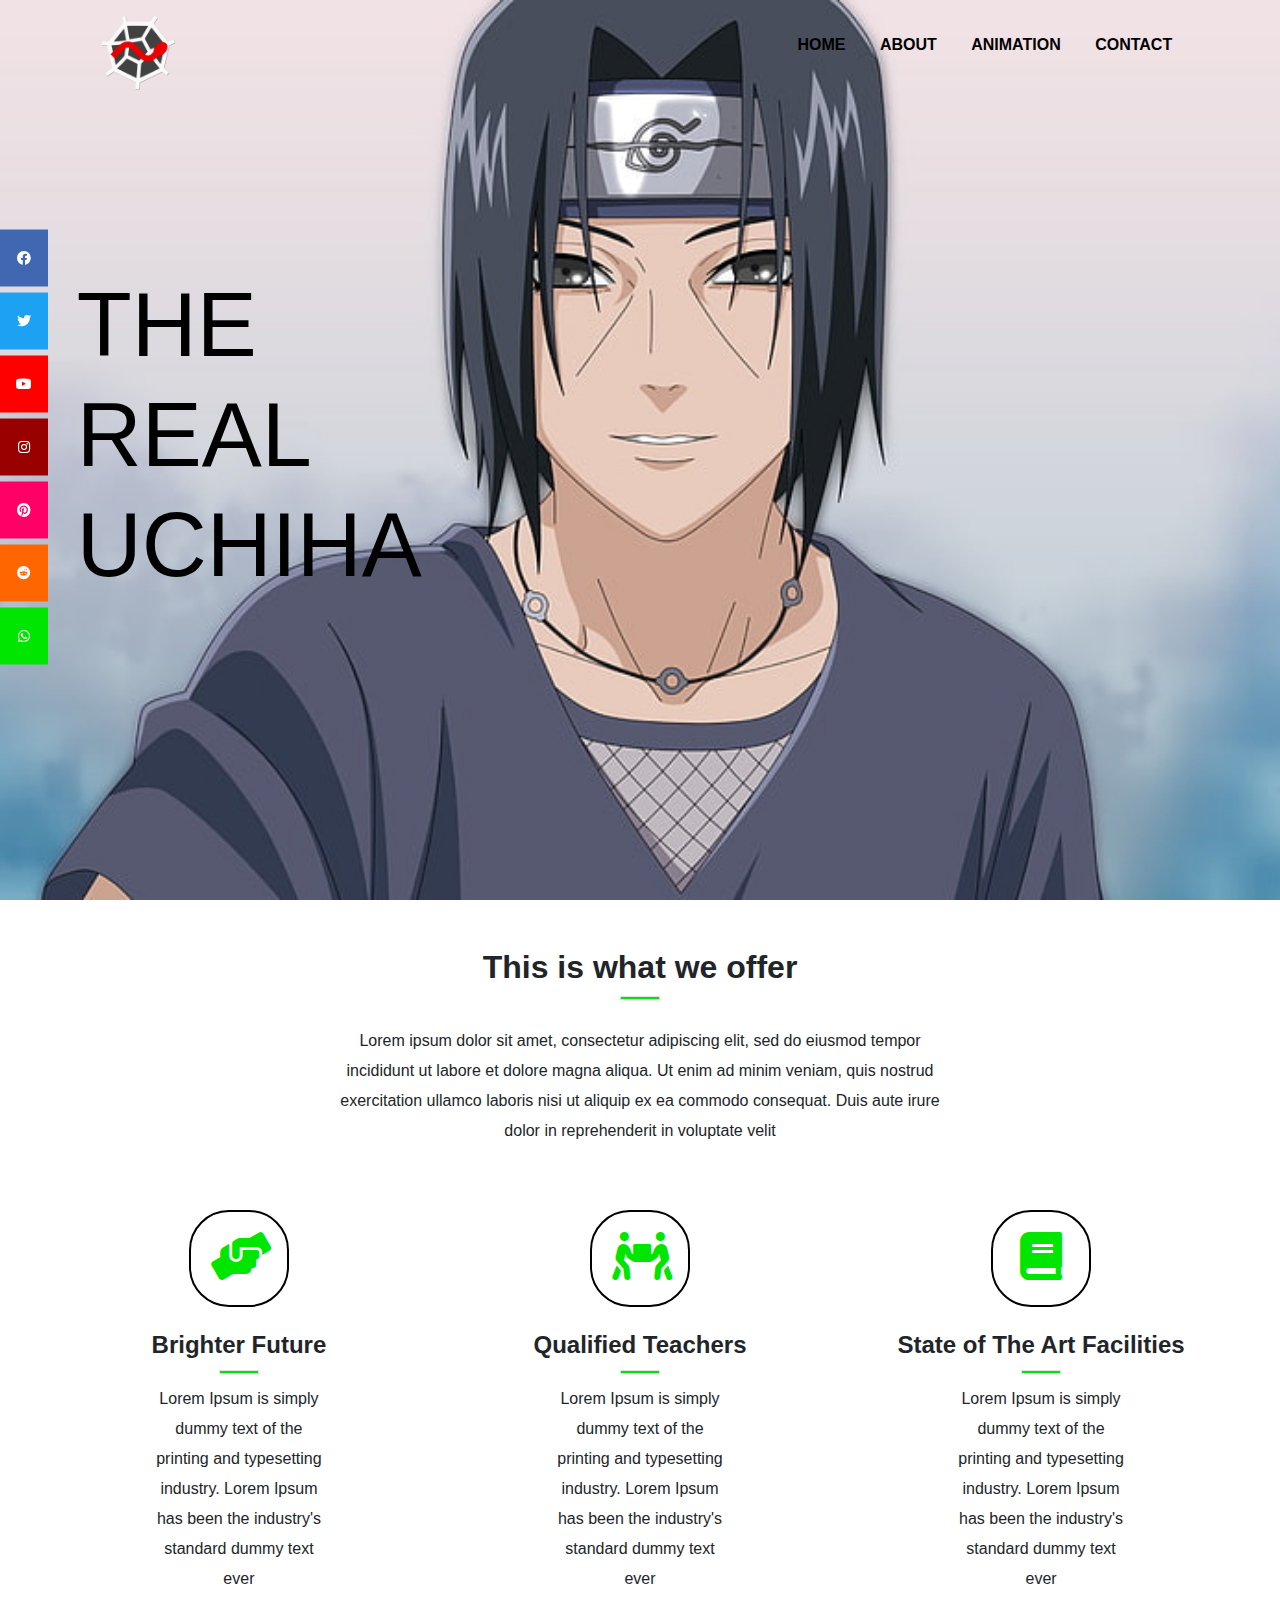
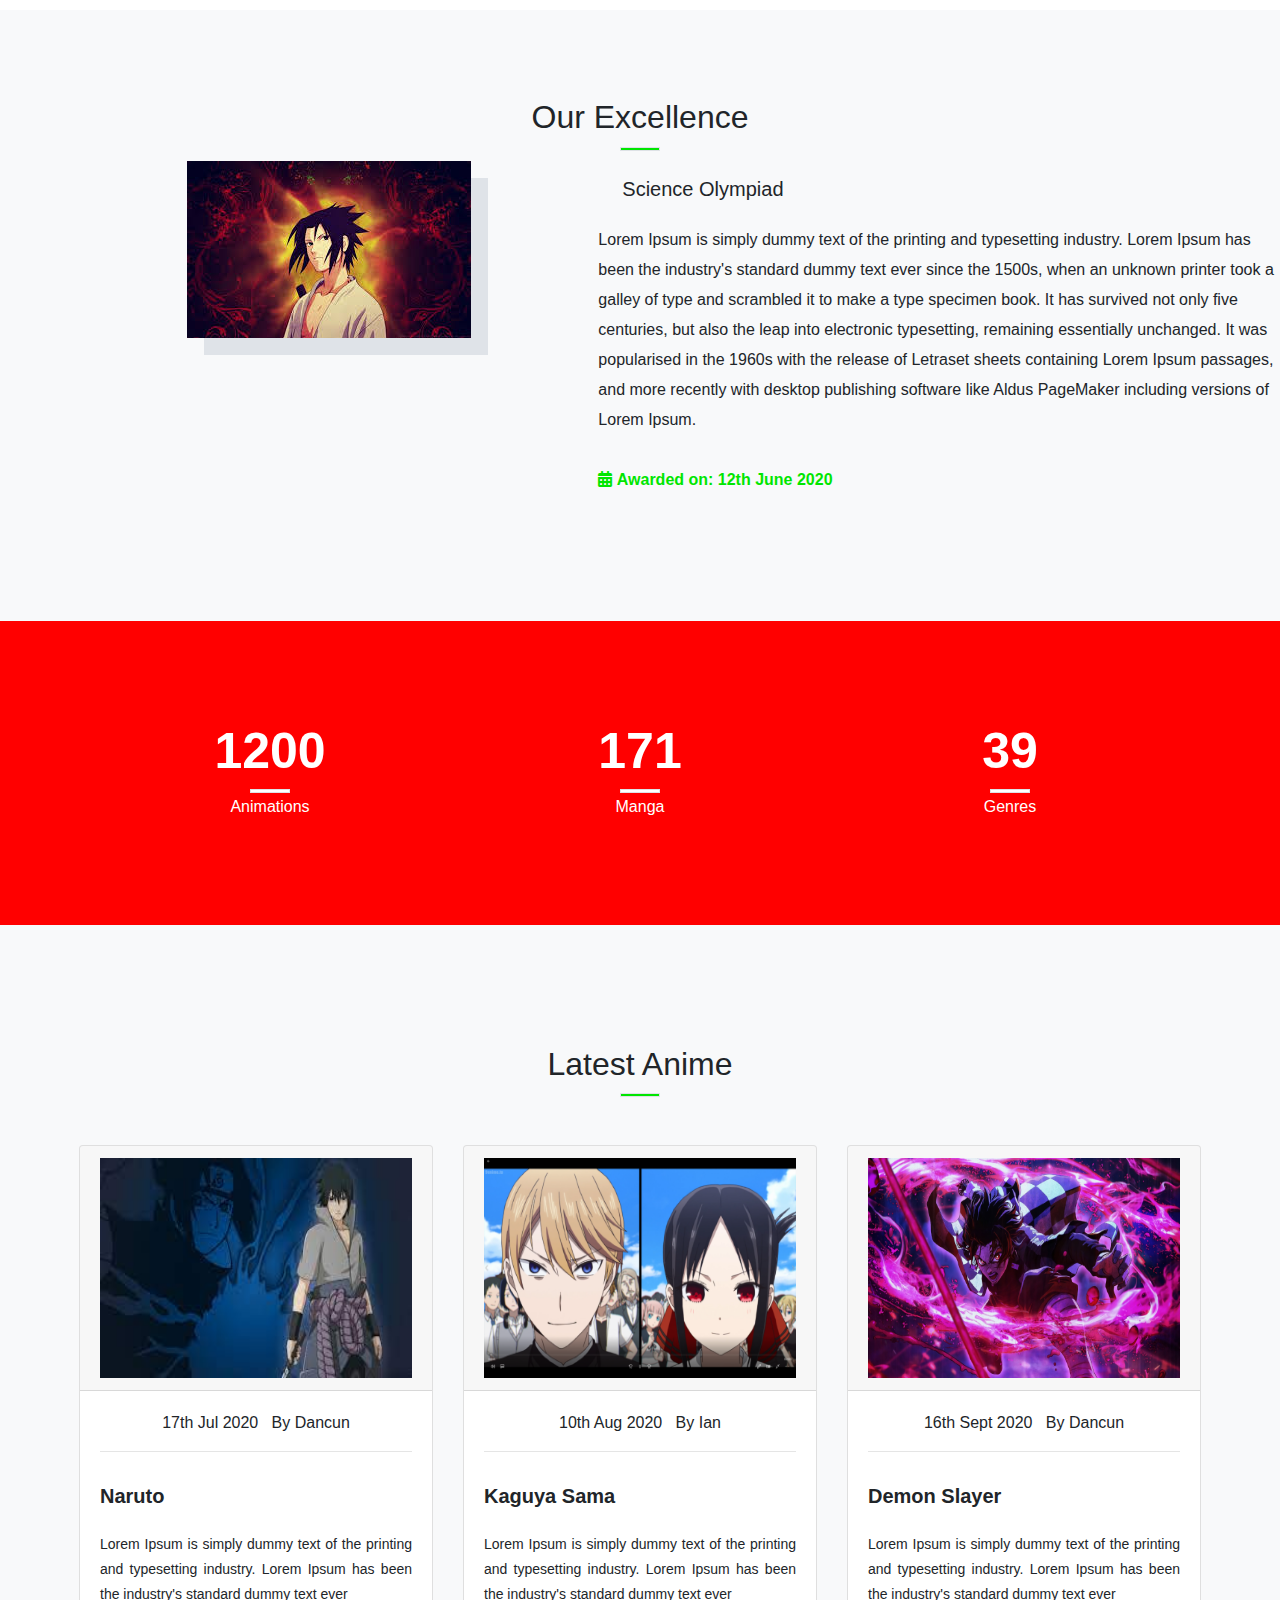
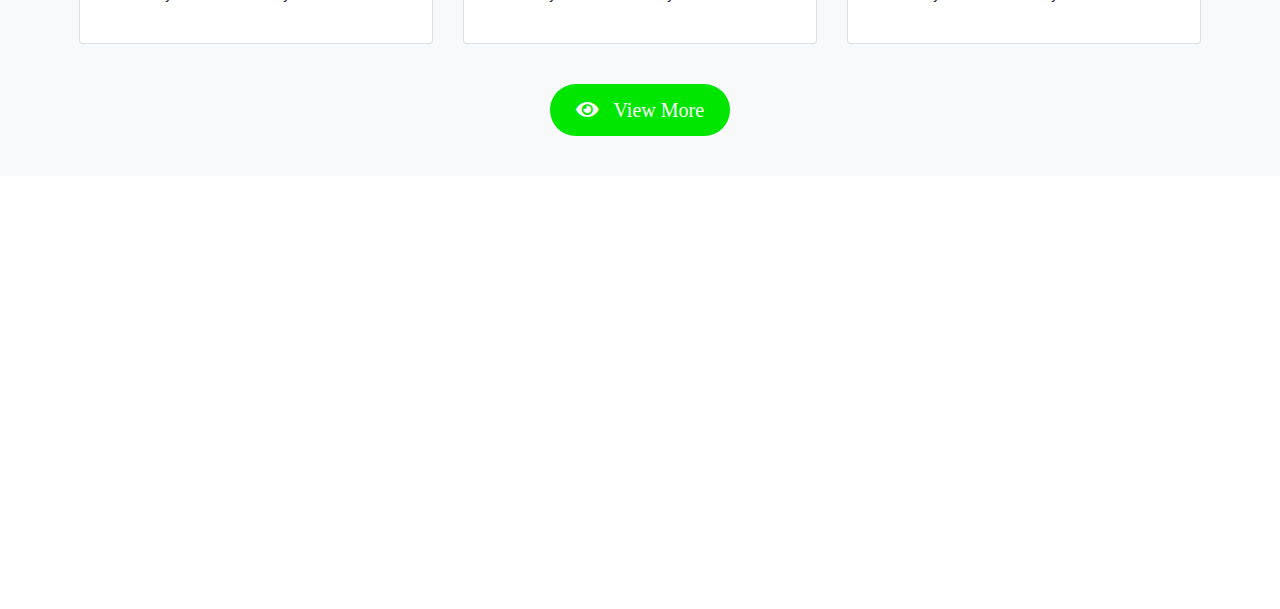
<file: index.html>
<!DOCTYPE html>
<html lang="en">
<head>
    <meta charset="UTF-8">
    <meta http-equiv="X-UA-Compatible" content="IE=edge">
    <meta name="viewport" content="width=device-width, initial-scale=1.0">
    <title>TEAM 7</title>
    <!--custom css-->
    <link rel="stylesheet" href="style.css">
    <!--html favicon-->
    <link rel="shortcut icon" type="image/jpg" href="images/favicon.jpg">
    <!--fontawesome-->
    <link rel="stylesheet" type="text/css" href="https://cdnjs.cloudflare.com/ajax/libs/font-awesome/5.9.0/css/all.min.css">
    <!--bootstrap-->
    <link rel="stylesheet" href="https://stackpath.bootstrapcdn.com/bootstrap/4.3.1/css/bootstrap.min.css" integrity="sha384-ggOyR0iXCbMQv3Xipma34MD+dH/1fQ784/j6cY/iJTQUOhcWr7x9JvoRxT2MZw1T" crossorigin="anonymous">
</head>
<body>
    <header>
        <div class="home">
            <!--start navigation bar-->    
            <div class="navbar">
                <img src="images/spyder.png" class="logo">
                <ul>
                    <li><a href="index.html">HOME</a></li>
                    <li><a href="./pages/about.html">ABOUT</a></li>
                    <li><a href="./pages/animation.html">ANIMATION</a></li>
                    <li><a href="./pages/contact.html">CONTACT</a></li>
                </ul>
            </div>
            <!--end navigation bar-->
            <div class="content">
                <div class="left">
                    <h1>THE <br> REAL <br> UCHIHA</h1>   
                </div>
            </div>
        </div>    
    </header>

    <main>
        <!--START OF THE WIDGET-->
        <section class="iconsSection">
            <div class="icons-social">
                <a href="#" style="background-color: #4267b2;" title="facebook">
                    <i class="fab fa-facebook" aria-hidden="true"></i>
                </a>

                <a href="#" style="background-color: #1da1f2;" title="twitter">
                   <i class="fab fa-twitter" aria-hidden="true"></i>
               </a>

               <a href="#" style="background-color: #ff0000;" title="youtube">
                   <i class="fab fa-youtube" aria-hidden="true"></i>
               </a>

               <a href="#" style="background-color: #990000;" title="instagram">
                   <i class="fab fa-instagram" aria-hidden="true"></i>
               </a>

               <a href="#" style="background-color: #ff0066;" title="pinterest">
                   <i class="fab fa-pinterest" aria-hidden="true"></i>
               </a>

               <a href="#" style="background-color: #ff6600;" title="reddit">
                   <i class="fab fa-reddit" aria-hidden="true"></i>
               </a>

               <a href="#" style="background-color: #00e600;" title="whatsapp">
                   <i class="fab fa-whatsapp" aria-hidden="true"></i>
               </a>
            </div>
        </section>
        <!--END OF THE WIDGET-->

        <!--market section-->
     <section class="marketingSection">
        <h2 class="text-center mt-5">
            <strong>This is what we offer</strong>
        </h2>

        <center>
            <div class="border"></div>
            <p class="py-3">
                Lorem ipsum dolor sit amet, consectetur adipiscing elit, sed do eiusmod tempor incididunt ut labore et dolore 
                   magna aliqua. Ut enim ad minim veniam, quis nostrud exercitation ullamco laboris nisi ut aliquip ex ea commodo
                    consequat. Duis aute irure dolor in reprehenderit in voluptate velit
            </p>

            <div class="row mt-5 marketingRow">
                <!--column1-->
                <div class="col-md-4">
                    <i class="fa fas fa-hands-helping fa-3x"></i>
                    <h4 class="mt-4">
                        <strong>Brighter Future</strong>
                    </h4>
                    <div class="border"></div>
                    <p>
                        Lorem Ipsum is simply dummy text of the printing and typesetting industry. Lorem Ipsum has been the industry's standard dummy text ever
                    </p>
                </div>

                <!--column2-->
                <div class="col-md-4">
                    <i class="fa fas fa-people-carry fa-3x"></i>
                    <h4 class="mt-4">
                        <strong>Qualified Teachers</strong>
                    </h4>
                    <div class="border"></div>
                    <p>
                       Lorem Ipsum is simply dummy text of the printing and typesetting industry. Lorem Ipsum has been the industry's standard dummy text ever
                    </p>
                </div>

                <!--column3-->
                <div class="col-md-4">
                    <i class="fa fa-book fa-3x"></i>
                    <h4 class="mt-4">
                        <strong>State of The Art Facilities</strong>
                    </h4>
                    <div class="border"></div>
                    <p>
                       Lorem Ipsum is simply dummy text of the printing and typesetting industry. Lorem Ipsum has been the industry's standard dummy text ever
                    </p>
                </div>

            </div>
        </center>
     </section>
    <!--end market section-->

    <!--ACHIEVEMENT SECTION-->
    <section class="achievementSpot bg-light">
        <h2 class="text-center mt-5">Our Excellence</h2>
        <center>
            <div class="border"></div>
            <div class="row achievementSpotRow">

                <div class="col-md-5">
                    <img src="images/sasuke4.jpg" class="img-fliud">
                </div>

                <div class="col-md-7">
                    <h5 class="ml-4 py-3">Science Olympiad</h5>
                    <p>
                        Lorem Ipsum is simply dummy text of the printing and typesetting industry. Lorem Ipsum has been 
                        the industry's standard dummy text ever since the 1500s, when an unknown printer took a galley of 
                        type and scrambled it to make a type specimen book. It has survived not only five centuries, but also 
                        the leap into electronic typesetting, remaining essentially unchanged. It was popularised in the 1960s
                        with the release of Letraset sheets containing Lorem Ipsum passages, and more recently with desktop 
                        publishing software like Aldus PageMaker including versions of Lorem Ipsum.
                        <br><br>
                        <span><strong> <i class="fas fa-calendar-alt"></i>&nbsp;Awarded on: 12th June 2020 </strong></span>
                    </p>

                </div>
            </div>
        </center>
    </section>
    <!--END OF ACHIEVEMENT SECTION-->

    <!--MEMBER SECTION-->
    <section class="memberSection">
        <div class="innerSection">
            <center>
            <div class="row membersRow">
                <div class="col-md-4">
                   <h4>1200</h4>
                   <div class="border"></div>
                   <h5>
                      <small>Animations</small> 
                   </h5>
                </div>
                
                <div class="col-md-4">
                    <h4>171</h4>
                    <div class="border"></div>
                    <h5>
                        <small>Manga</small>
                    </h5>
                 </div>

                 <div class="col-md-4">
                    <h4>39</h4>
                    <div class="border"></div>
                    <h5>
                        <small>Genres</small>
                    </h5>
                 </div>

            </div>
           </center>
        </div>
     </section>
     <!--END OF MEMBER SECTION-->

      <!--NEWS SECTION-->
      <section class="newsSection bg-light">
        <center>
            <h2 class="text-center">Latest Anime</h2>
            <div class="border"></div>
            <div class="row newsSectionRow mt-5">

               <!--column one-->
                <div class="col-md-4">
                    <div class="card newsCard">
                        <div class="card-header">
                           <img src="images/naruto.jpg">
                        </div>

                        <div class="card-body">
                            <span id="newsDate">17th Jul 2020</span> &nbsp;
                            <span class="poster">By Dancun</span>
                            <hr>
                            <h5 class="py-3">
                                <strong>Naruto</strong>
                            </h5>
                            <p>
                               Lorem Ipsum is simply dummy text of the printing and typesetting industry. Lorem Ipsum has been the industry's standard dummy text ever
                            </p>
                        </div>

                    </div>
                </div>
               <!--end of column-->

                <!--column two-->
                <div class="col-md-4">
                   <div class="card newsCard">
                       <div class="card-header">
                          <img src="images/kaguya.png">
                       </div>

                       <div class="card-body">
                           <span id="newsDate">10th Aug 2020</span> &nbsp;
                           <span class="poster">By Ian</span>
                           <hr>
                           <h5 class="py-3">
                               <strong>Kaguya Sama</strong>
                           </h5>
                           <p>
                              Lorem Ipsum is simply dummy text of the printing and typesetting industry. Lorem Ipsum has been the industry's standard dummy text ever
                           </p>
                       </div>

                   </div>
               </div>
                <!--end of column two-->
                
                <!--column three-->
                <div class="col-md-4">
                   <div class="card newsCard">
                       <div class="card-header">
                          <img src="images/dms.jpg">
                       </div>

                       <div class="card-body">
                           <span id="newsDate">16th Sept 2020</span> &nbsp;
                           <span class="poster">By Dancun</span>
                           <hr>
                           <h5 class="py-3">
                               <strong>Demon Slayer</strong>
                           </h5>
                           <p>
                              Lorem Ipsum is simply dummy text of the printing and typesetting industry. Lorem Ipsum has been the industry's standard dummy text ever
                           </p>
                       </div>

                   </div>
               </div>
                <!--end of column three-->
                
            </div>
            <a href="pages/news.html">
              <button class="btn btn-lg btn-default site-btn">
                  <i class="fa fa-eye"></i> &nbsp;
                  View More
              </button>
           </a>
        </center>

    </section>
    <!--END OF NEWS SECTION-->
    </main>

    <!--start footer-->
    <footer style="background-image: url(images/footer.png);" class="bgimg">
        <div class="footer-main">
            <div class="container">
                <div class="row">

                    <!--column one-->
                    <div class="col-md-4">
                        <div class="footer-widget">
                            <h4>GET IN TOUCH</h4>
                            <p>Monday - Friday: 08:00am to 5:00pm</p>
                            <p>Saturday : <span>08:00am to 2:00pm</span></p>
                            <p>Sunday : <span>Closed</span></p>
                            
                            <div class="footer-top-box">
                                <p>Follow us</p>
                                <ul>
                                    <li><a href="#"><i class="fab fa-facebook" aria-hidden="true"></i></a></li>
                                    <li><a href="#"><i class="fab fa-twitter" aria-hidden="true"></i></a></li>
                                    <li><a href="#"><i class="fab fa-youtube" aria-hidden="true"></i></a></li>
                                </ul>
                            </div>
                        </div>
                    </div>
                    <!--end column one-->

                    <!--column two-->
                    <div class="col-md-4">
                        <div class="footer-link">
                            <h4>QUICK LINKS</h4>
                            <ul>
                                <li><a href="#">Contact Us</a></li>
                                <li><a href="">Apply</a></li>
                                <li><a href="#">Business Portfolio</a></li>
                            </ul>
                        </div>
                    </div>
                    <!--end column two-->

                    <!--column three-->
                    <div class="col-md-4">
                        <div class="footer-link-contact">
                            <h4>CONTACT US</h4>
                            <ul>
                                <li><p><i class="fas fa-map-marker-alt"></i> Home , Ground Floor </p></li>
                                <li><p><i class="fas fa-phone-square"></i> Phone: +254 723 456 78</p></li>
                                <li><p><i class="fas fa-envelope"></i> Email: info@sasukeuchiha.com</p></li>
                            </ul>
                        </div>
                    </div>
                    <!--end column three-->
                </div>
            </div>
        </div>
    </footer>
    <!--end footer-->
    
</body>
<!--link for javascript-->
    <script src="https://code.jquery.com/jquery-3.3.1.slim.min.js" integrity="sha384-q8i/X+965DzO0rT7abK41JStQIAqVgRVzpbzo5smXKp4YfRvH+8abtTE1Pi6jizo" crossorigin="anonymous"></script>
    <script src="https://cdnjs.cloudflare.com/ajax/libs/popper.js/1.14.7/umd/popper.min.js" integrity="sha384-UO2eT0CpHqdSJQ6hJty5KVphtPhzWj9WO1clHTMGa3JDZwrnQq4sF86dIHNDz0W1" crossorigin="anonymous"></script>
    <script src="https://stackpath.bootstrapcdn.com/bootstrap/4.3.1/js/bootstrap.min.js" integrity="sha384-JjSmVgyd0p3pXB1rRibZUAYoIIy6OrQ6VrjIEaFf/nJGzIxFDsf4x0xIM+B07jRM" crossorigin="anonymous"></script>
</html>
</file>
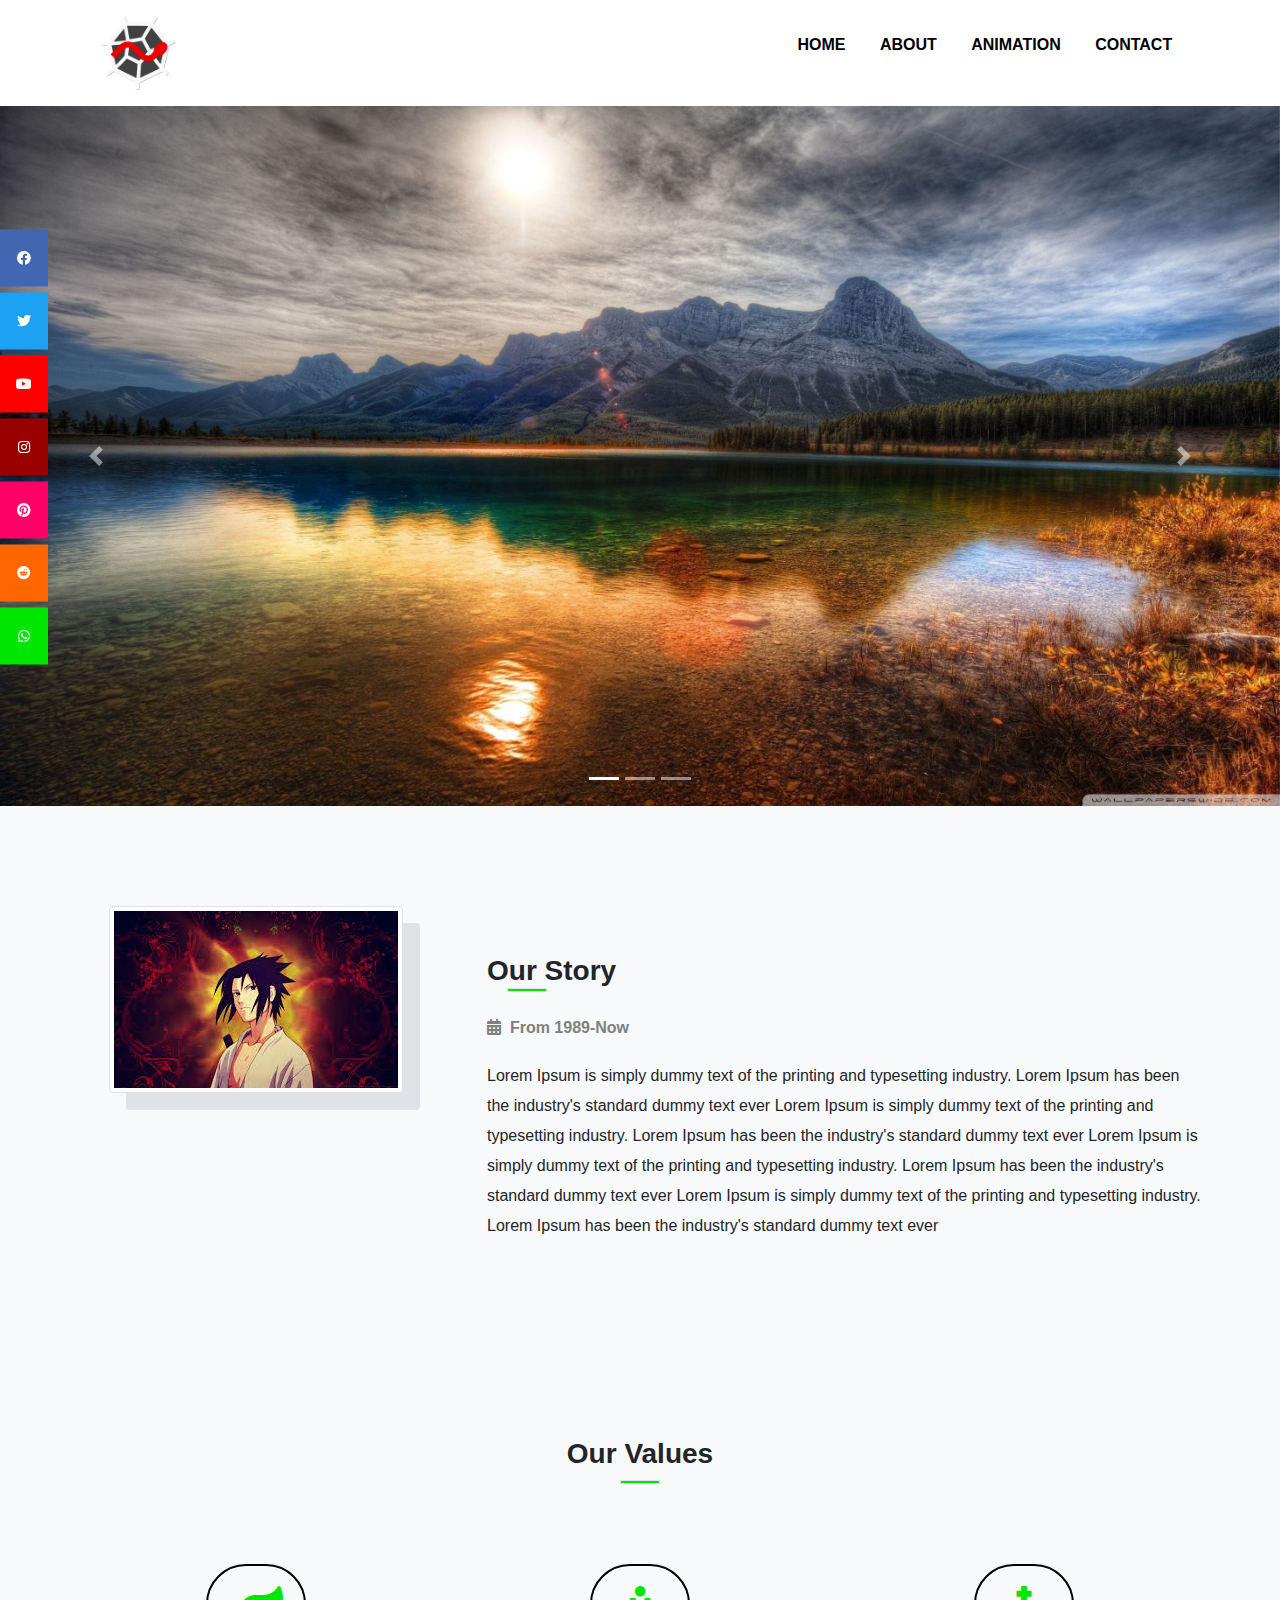
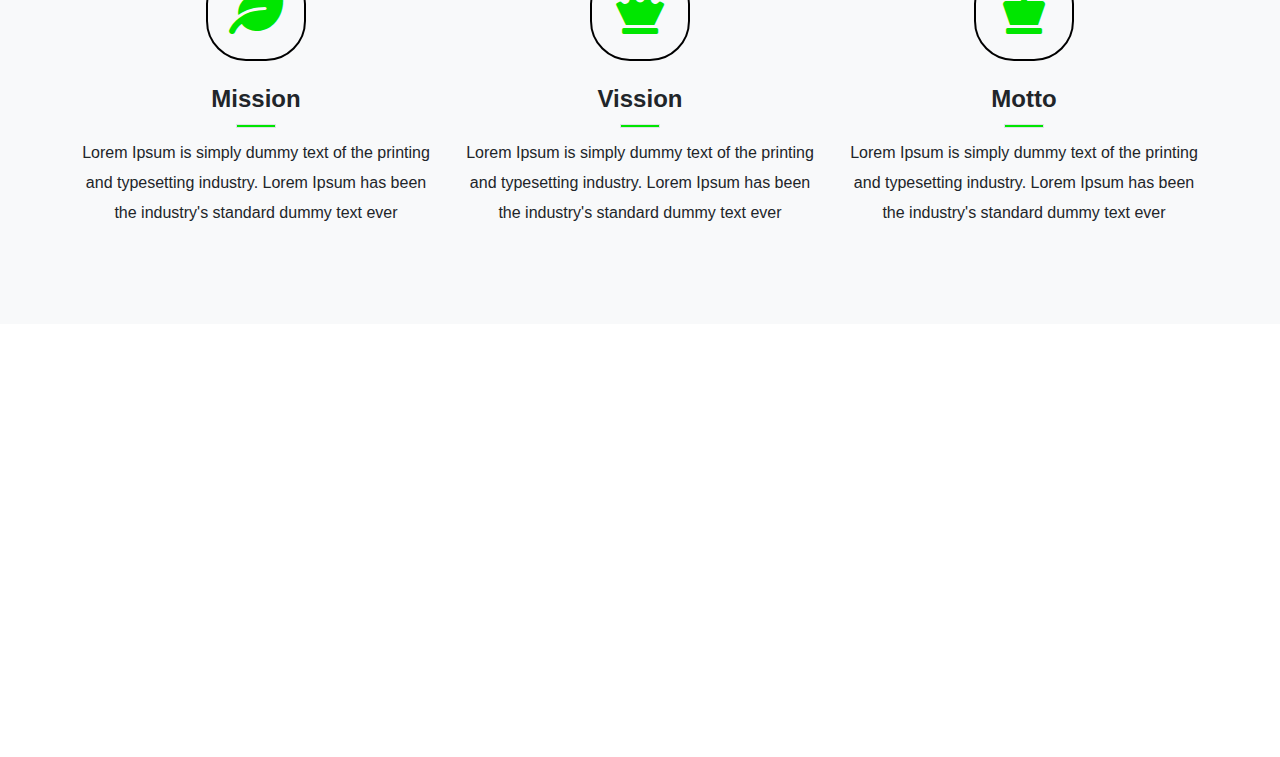
<file: pages/about.html>
<!DOCTYPE html>
<html lang="en">
<head>
    <meta charset="UTF-8">
    <meta http-equiv="X-UA-Compatible" content="IE=edge">
    <meta name="viewport" content="width=device-width, initial-scale=1.0">
    <title>TEAM 7</title>
    <!--custom css-->
    <link rel="stylesheet" href="../style.css">
    <!--html favicon-->
    <link rel="shortcut icon" type="image/jpg" href="../images/favicon.jpg">
    <!--fontawesome-->
    <link rel="stylesheet" type="text/css" href="https://cdnjs.cloudflare.com/ajax/libs/font-awesome/5.9.0/css/all.min.css">
    <!--bootstrap-->
    <link rel="stylesheet" href="https://stackpath.bootstrapcdn.com/bootstrap/4.3.1/css/bootstrap.min.css" integrity="sha384-ggOyR0iXCbMQv3Xipma34MD+dH/1fQ784/j6cY/iJTQUOhcWr7x9JvoRxT2MZw1T" crossorigin="anonymous">
</head>
<body>
    <header>
        <div class="about">
            <!--start navigation bar-->    
            <div class="navbar">
                <img src="../images/spyder.png" class="logo">
                <ul>
                    <li><a href="../index.html">HOME</a></li>
                    <li><a href="about.html">ABOUT</a></li>
                    <li><a href="animation.html">ANIMATION</a></li>
                    <li><a href="contact.html">CONTACT</a></li>
                </ul>
            </div>
            <!--end navigation bar-->
        </div>    
    </header>

    <main>
<!--START OF THE WIDGET-->
<section class="iconsSection">
    <div class="icons-social">
        <a href="#" style="background-color: #4267b2;" title="facebook">
            <i class="fab fa-facebook" aria-hidden="true"></i>
        </a>

        <a href="#" style="background-color: #1da1f2;" title="twitter">
           <i class="fab fa-twitter" aria-hidden="true"></i>
       </a>

       <a href="#" style="background-color: #ff0000;" title="youtube">
           <i class="fab fa-youtube" aria-hidden="true"></i>
       </a>

       <a href="#" style="background-color: #990000;" title="instagram">
           <i class="fab fa-instagram" aria-hidden="true"></i>
       </a>

       <a href="#" style="background-color: #ff0066;" title="pinterest">
           <i class="fab fa-pinterest" aria-hidden="true"></i>
       </a>

       <a href="#" style="background-color: #ff6600;" title="reddit">
           <i class="fab fa-reddit" aria-hidden="true"></i>
       </a>

       <a href="#" style="background-color: #00e600;" title="whatsapp">
           <i class="fab fa-whatsapp" aria-hidden="true"></i>
       </a>
    </div>
</section>
<!--END OF THE WIDGET-->

    <!-- carousel section-->
    <section class="bannerSection">

        <div id="carouselIndicators" class="carousel slide" data-ride="carousel" data-interval="5000">
        
            <ol class="carousel-indicators">
                <li class="active" data-target="#carouselIndicators" data-slide-to="0"></li>
                <li  data-target="#carouselIndicators" data-slide-to="1"></li>
                <li  data-target="#carouselIndicators" data-slide-to="2"></li>

            </ol>

            <div class="carousel-inner">
                <div class="carousel-item active">
                    <img class="d-block w-100 bannerImage img-fliud"  alt="First Slide" src="../images/slide6.jpg">
                </div>

                <div class="carousel-item">
                    <img class="d-block w-100 bannerImage img-fliud"  alt="Second Slide" src="../images/slide7.jpg">
                </div>

                <div class="carousel-item">
                    <img class="d-block w-100 bannerImage img-fliud"  alt="Third Slide" src="../images/slide9.jpg">
                </div>

            </div>      

                <a class="carousel-control-prev" href="#carouselIndicators" role="button" data-slide="prev">
                <span class="carousel-control-prev-icon" aria-hidden="true"></span>
                <span class="sr-only">Previous</span>
            </a>

            <a class="carousel-control-next" href="#carouselIndicators" role="button" data-slide="next">
                    <span class="carousel-control-next-icon" aria-hidden="true"></span>
                    <span class="sr-only">Next</span>
            </a>

        

        </div>
        
    </section>
    <!--end of carousel section-->

    <!--CONTENTSECTION-->
    <section class="contentSection bg-light">
        <center>
            <div class="row contentSectionRow">

               <div class="col-md-4">
                    <img src="../images/sasuke4.jpg" class="img-fliud img-thumbnail">
               </div>
               
               <div class="col-md-8 mt-5">
                   <h3 class="ml-4">
                       <strong>Our Story</strong>
                       <div class="border"></div>
                   </h3>

                   <h6 class="py-3 ml-4">
                       <strong>
                           <i class="fas fa-calendar-alt"></i>
                           &nbsp;From 1989-Now
                       </strong>
                   </h6>

                   <p class="ml-4">
                       Lorem Ipsum is simply dummy text of the printing and typesetting industry. Lorem Ipsum has been the industry's standard dummy text ever Lorem Ipsum is simply dummy text of the printing and typesetting industry. Lorem Ipsum has been the industry's standard dummy text ever Lorem Ipsum is simply dummy text of the printing and typesetting industry. Lorem Ipsum has been the industry's standard dummy text ever Lorem Ipsum is simply dummy text of the printing and typesetting industry. Lorem Ipsum has been the industry's standard dummy text ever
                   </p>
                   
               </div>

            </div>
        </center>

    </section>
    <!--END OF CONTENT SECTION--> 
    
    <!--VALUE SECTION-->
    <section class="valueSection bg-light">
        <center>
            <h3 class="text-center">
               <strong>Our Values</strong>
            </h3>

            <div class="border"></div>

            <div class="row valueSectionRow">
                <!--column one-->
                <div class="col-md-4">
                   <i class="fa fas fa-leaf fa-3x"></i>

                   <h4 class="mt-4">
                       <strong>Mission</strong>
                   </h4>

                   <div class="border"></div>

                   <p>
                    Lorem Ipsum is simply dummy text of the printing and typesetting industry. Lorem Ipsum has been the industry's standard dummy text ever
                   </p>

                </div>
                <!--end of column one-->


                 <!--column two-->
                 <div class="col-md-4">
                    <i class="fa fas fa-chess-queen fa-3x"></i>

                    <h4 class="mt-4">
                        <strong>Vission</strong>
                    </h4>

                    <div class="border"></div>

                    <p>
                     Lorem Ipsum is simply dummy text of the printing and typesetting industry. Lorem Ipsum has been the industry's standard dummy text ever
                    </p>

                 </div>
                <!--end of column two-->


                 <!--column three-->

                 <div class="col-md-4">
                    <i class="fa fas fa-chess-king fa-3x"></i>

                    <h4 class="mt-4">
                        <strong>Motto</strong>
                    </h4>

                    <div class="border"></div>

                    <p>
                     Lorem Ipsum is simply dummy text of the printing and typesetting industry. Lorem Ipsum has been the industry's standard dummy text ever
                    </p>

                 </div>
                <!--end of column three-->


             </div>

        </center>

    </section>
    <!--END OF VALUE SECTION-->
    </main>
    <!--start footer-->
    <footer style="background-image: url(../images/footer.png);" class="bgimg">
        <div class="footer-main">
            <div class="container">
                <div class="row">

                    <!--column one-->
                    <div class="col-md-4">
                        <div class="footer-widget">
                            <h4>GET IN TOUCH</h4>
                            <p>Monday - Friday: 08:00am to 5:00pm</p>
                            <p>Saturday : <span>08:00am to 2:00pm</span></p>
                            <p>Sunday : <span>Closed</span></p>
                            
                            <div class="footer-top-box">
                                <p>Follow us</p>
                                <ul>
                                    <li><a href="#"><i class="fab fa-facebook" aria-hidden="true"></i></a></li>
                                    <li><a href="#"><i class="fab fa-twitter" aria-hidden="true"></i></a></li>
                                    <li><a href="#"><i class="fab fa-youtube" aria-hidden="true"></i></a></li>
                                </ul>
                            </div>
                        </div>
                    </div>
                    <!--end column one-->

                    <!--column two-->
                    <div class="col-md-4">
                        <div class="footer-link">
                            <h4>QUICK LINKS</h4>
                            <ul>
                                <li><a href="#">Contact Us</a></li>
                                <li><a href="">Apply</a></li>
                                <li><a href="#">Business Portfolio</a></li>
                            </ul>
                        </div>
                    </div>
                    <!--end column two-->

                    <!--column three-->
                    <div class="col-md-4">
                        <div class="footer-link-contact">
                            <h4>CONTACT US</h4>
                            <ul>
                                <li><p><i class="fas fa-map-marker-alt"></i> Home , Ground Floor </p></li>
                                <li><p><i class="fas fa-phone-square"></i> Phone: +254 723 456 78</p></li>
                                <li><p><i class="fas fa-envelope"></i> Email: info@sasukeuchiha.com</p></li>
                            </ul>
                        </div>
                    </div>
                    <!--end column three-->
                </div>
            </div>
        </div>
    </footer>
    <!--end footer-->
    
</body>
<!--link for javascript-->
    <script src="https://code.jquery.com/jquery-3.3.1.slim.min.js" integrity="sha384-q8i/X+965DzO0rT7abK41JStQIAqVgRVzpbzo5smXKp4YfRvH+8abtTE1Pi6jizo" crossorigin="anonymous"></script>
    <script src="https://cdnjs.cloudflare.com/ajax/libs/popper.js/1.14.7/umd/popper.min.js" integrity="sha384-UO2eT0CpHqdSJQ6hJty5KVphtPhzWj9WO1clHTMGa3JDZwrnQq4sF86dIHNDz0W1" crossorigin="anonymous"></script>
    <script src="https://stackpath.bootstrapcdn.com/bootstrap/4.3.1/js/bootstrap.min.js" integrity="sha384-JjSmVgyd0p3pXB1rRibZUAYoIIy6OrQ6VrjIEaFf/nJGzIxFDsf4x0xIM+B07jRM" crossorigin="anonymous"></script>
</html>
</file>
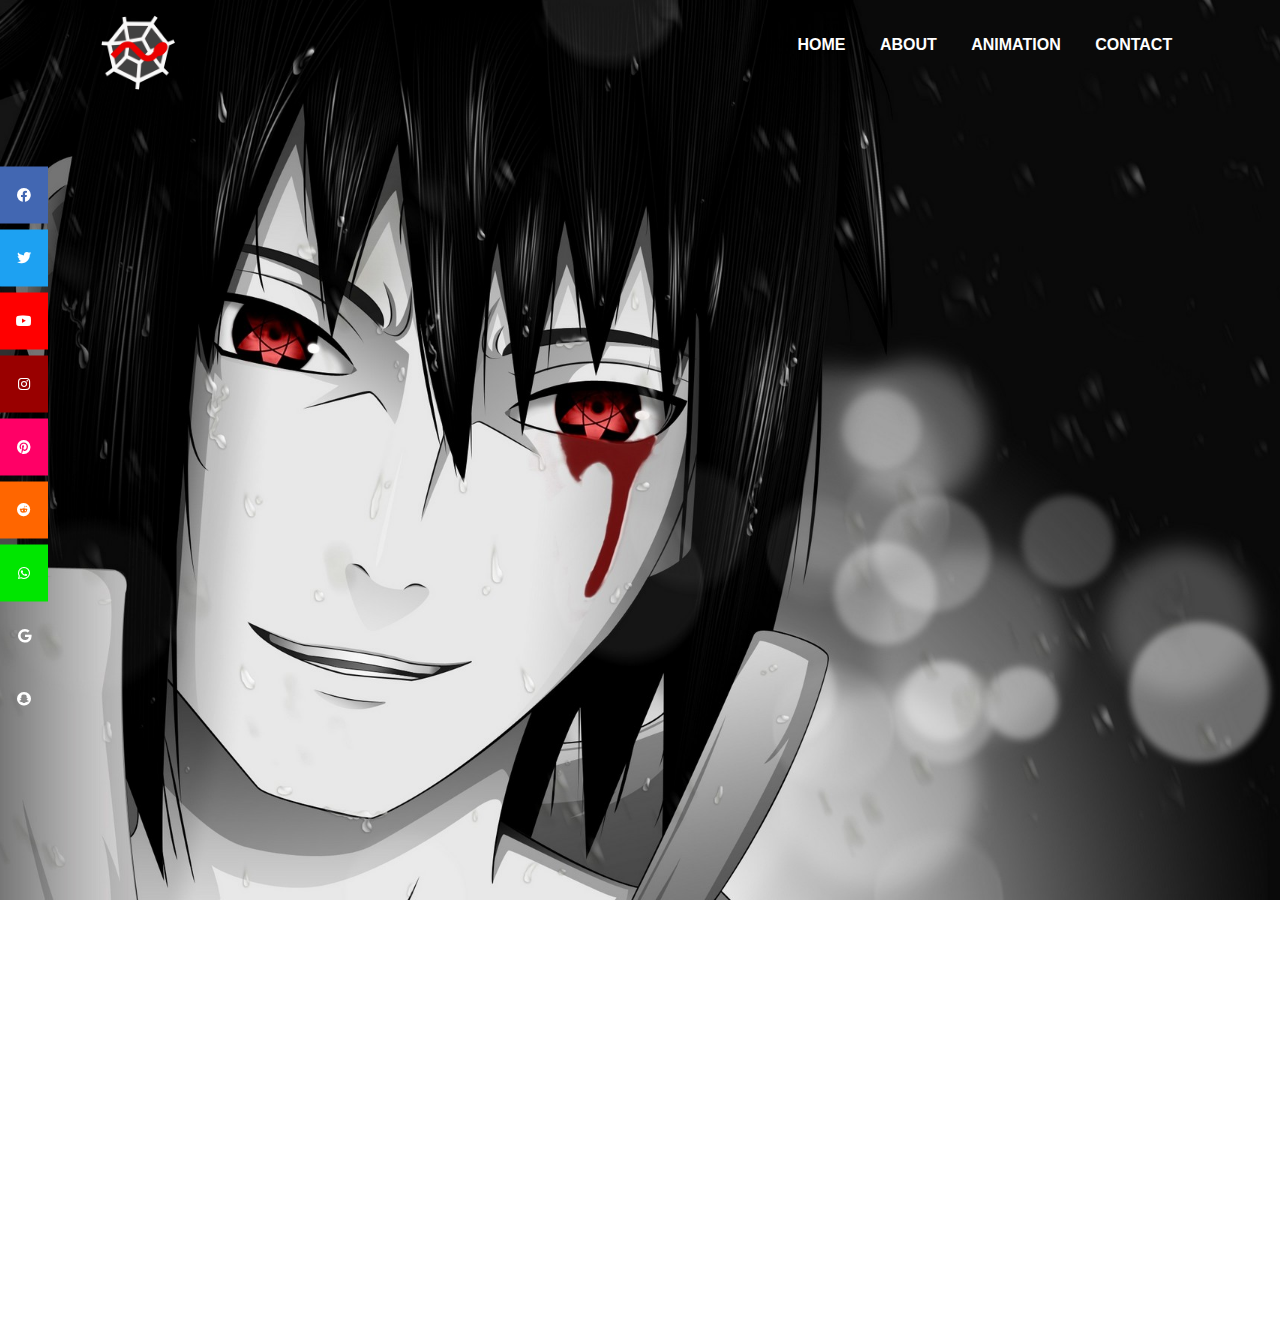
<file: pages/animation.html>
<!DOCTYPE html>
<html lang="en">
<head>
    <meta charset="UTF-8">
    <meta http-equiv="X-UA-Compatible" content="IE=edge">
    <meta name="viewport" content="width=device-width, initial-scale=1.0">
    <title>TEAM 7</title>
    <!--custom css-->
    <link rel="stylesheet" href="../style.css">
    <!--html favicon-->
    <link rel="shortcut icon" type="image/jpg" href="../images/favicon.jpg">
    <!--fontawesome-->
    <link rel="stylesheet" type="text/css" href="https://cdnjs.cloudflare.com/ajax/libs/font-awesome/5.9.0/css/all.min.css">
    <!--bootstrap-->
    <link rel="stylesheet" href="https://stackpath.bootstrapcdn.com/bootstrap/4.3.1/css/bootstrap.min.css" integrity="sha384-ggOyR0iXCbMQv3Xipma34MD+dH/1fQ784/j6cY/iJTQUOhcWr7x9JvoRxT2MZw1T" crossorigin="anonymous">
</head>
<body>
    <header>
        <div class="animation">
            <!--start navigation bar-->    
            <div class="navbar">
                <img src="../images/spyder.png" class="logo">
                <ul>
                    <li><a href="../index.html" style="color: #fff;">HOME</a></li>
                    <li><a href="about.html" style="color: #fff;">ABOUT</a></li>
                    <li><a href="animation.html" style="color: #fff;">ANIMATION</a></li>
                    <li><a href="contact.html" style="color: #fff;">CONTACT</a></li>
                </ul>
            </div>
            <!--end navigation bar-->
        </div>    
    </header>

    <main>
       <!--START OF THE WIDGET-->
       <section class="iconsSection">
        <div class="icons-social">
            <a href="#" style="background-color: #4267b2;" title="facebook">
                <i class="fab fa-facebook" aria-hidden="true"></i>
            </a>

            <a href="#" style="background-color: #1da1f2;" title="twitter">
               <i class="fab fa-twitter" aria-hidden="true"></i>
           </a>

           <a href="#" style="background-color: #ff0000;" title="youtube">
               <i class="fab fa-youtube" aria-hidden="true"></i>
           </a>

           <a href="#" style="background-color: #990000;" title="instagram">
               <i class="fab fa-instagram" aria-hidden="true"></i>
           </a>

           <a href="#" style="background-color: #ff0066;" title="pinterest">
               <i class="fab fa-pinterest" aria-hidden="true"></i>
           </a>

           <a href="#" style="background-color: #ff6600;" title="reddit">
               <i class="fab fa-reddit" aria-hidden="true"></i>
           </a>

           <a href="#" style="background-color: #00e600;" title="whatsapp">
               <i class="fab fa-whatsapp" aria-hidden="true"></i>
           </a>

           <a href="#" title="google">
               <i class="fab fa-google" aria-hidden="true"></i>
           </a>

           <a href="#" title="tiktok">
               <i class="fab fa-snapchat" aria-hidden="true"></i>
           </a>
        </div>
    </section>
    <!--END OF THE WIDGET--> 
    </main>
    <!--start footer-->
    <footer style="background-image: url(../images/footer.png);" class="bgimg">
        <div class="footer-main">
            <div class="container">
                <div class="row">

                    <!--column one-->
                    <div class="col-md-4">
                        <div class="footer-widget">
                            <h4>GET IN TOUCH</h4>
                            <p>Monday - Friday: 08:00am to 5:00pm</p>
                            <p>Saturday : <span>08:00am to 2:00pm</span></p>
                            <p>Sunday : <span>Closed</span></p>
                            
                            <div class="footer-top-box">
                                <p>Follow us</p>
                                <ul>
                                    <li><a href="#"><i class="fab fa-facebook" aria-hidden="true"></i></a></li>
                                    <li><a href="#"><i class="fab fa-twitter" aria-hidden="true"></i></a></li>
                                    <li><a href="#"><i class="fab fa-youtube" aria-hidden="true"></i></a></li>
                                </ul>
                            </div>
                        </div>
                    </div>
                    <!--end column one-->

                    <!--column two-->
                    <div class="col-md-4">
                        <div class="footer-link">
                            <h4>QUICK LINKS</h4>
                            <ul>
                                <li><a href="#">Contact Us</a></li>
                                <li><a href="">Apply</a></li>
                                <li><a href="#">Business Portfolio</a></li>
                            </ul>
                        </div>
                    </div>
                    <!--end column two-->

                    <!--column three-->
                    <div class="col-md-4">
                        <div class="footer-link-contact">
                            <h4>CONTACT US</h4>
                            <ul>
                                <li><p><i class="fas fa-map-marker-alt"></i> Home , Ground Floor </p></li>
                                <li><p><i class="fas fa-phone-square"></i> Phone: +254 723 456 78</p></li>
                                <li><p><i class="fas fa-envelope"></i> Email: info@sasukeuchiha.com</p></li>
                            </ul>
                        </div>
                    </div>
                    <!--end column three-->
                </div>
            </div>
        </div>
    </footer>
    <!--end footer-->
    
</body>
<!--link for javascript-->
    <script src="https://code.jquery.com/jquery-3.3.1.slim.min.js" integrity="sha384-q8i/X+965DzO0rT7abK41JStQIAqVgRVzpbzo5smXKp4YfRvH+8abtTE1Pi6jizo" crossorigin="anonymous"></script>
    <script src="https://cdnjs.cloudflare.com/ajax/libs/popper.js/1.14.7/umd/popper.min.js" integrity="sha384-UO2eT0CpHqdSJQ6hJty5KVphtPhzWj9WO1clHTMGa3JDZwrnQq4sF86dIHNDz0W1" crossorigin="anonymous"></script>
    <script src="https://stackpath.bootstrapcdn.com/bootstrap/4.3.1/js/bootstrap.min.js" integrity="sha384-JjSmVgyd0p3pXB1rRibZUAYoIIy6OrQ6VrjIEaFf/nJGzIxFDsf4x0xIM+B07jRM" crossorigin="anonymous"></script>
</html>
</file>
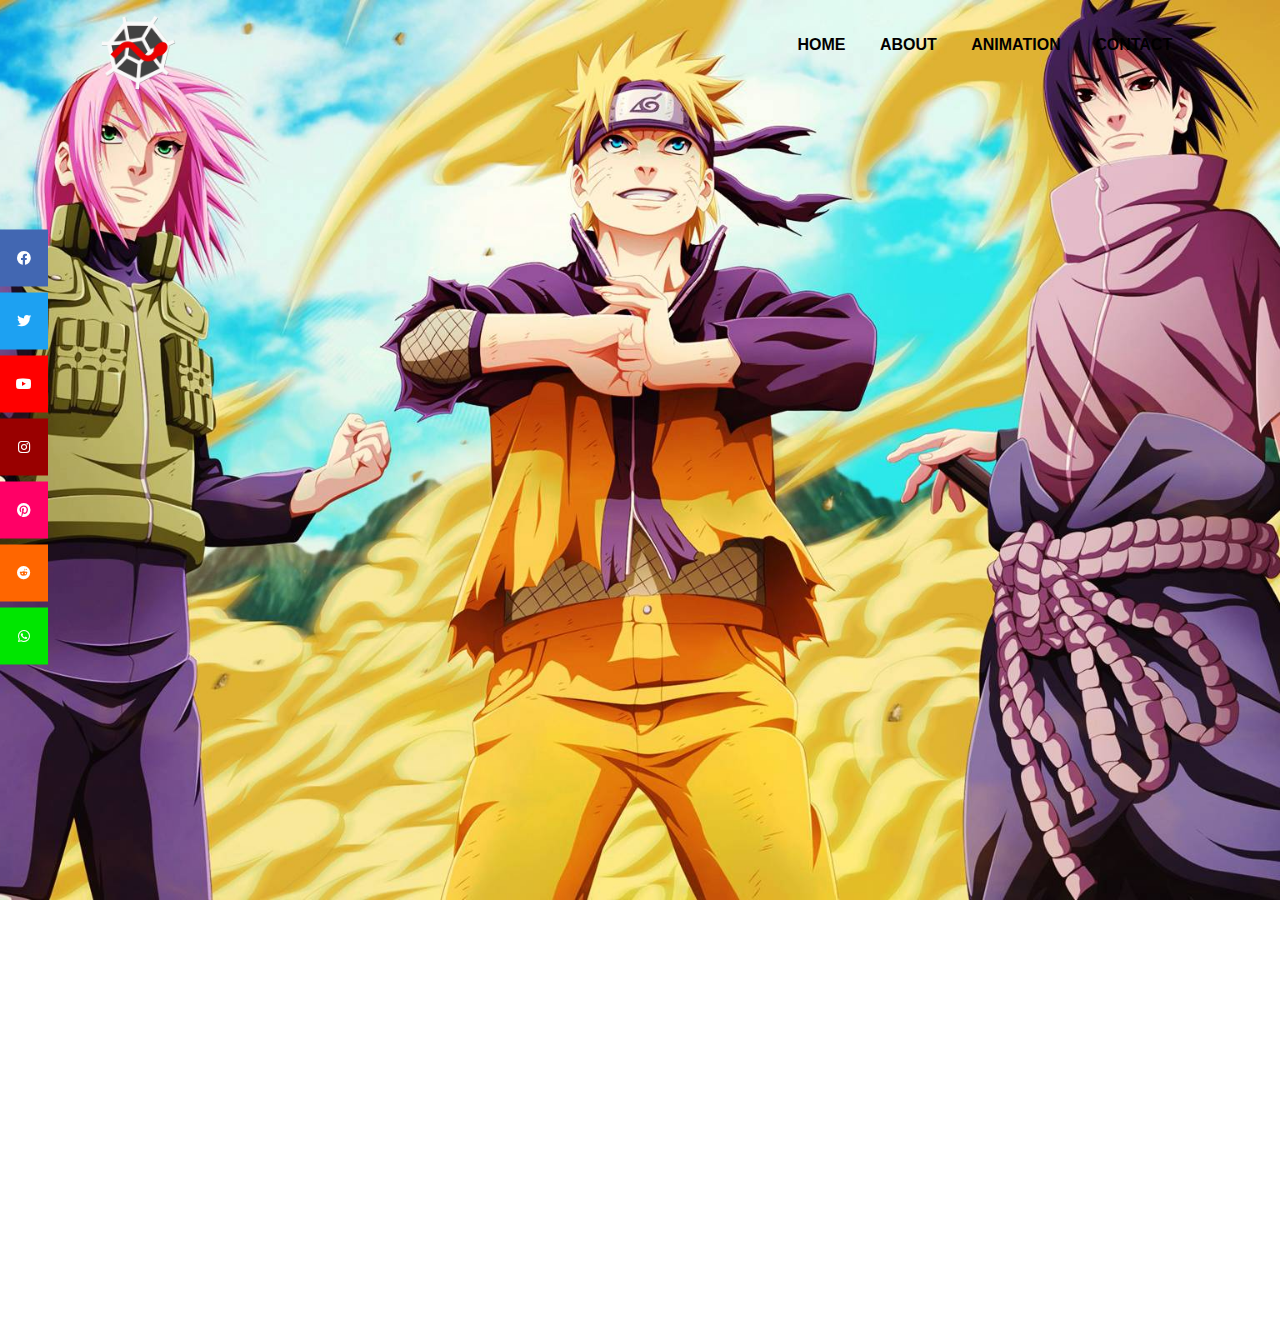
<file: pages/contact.html>
<!DOCTYPE html>
<html lang="en">
<head>
    <meta charset="UTF-8">
    <meta http-equiv="X-UA-Compatible" content="IE=edge">
    <meta name="viewport" content="width=device-width, initial-scale=1.0">
    <title>TEAM 7</title>
    <!--custom css-->
    <link rel="stylesheet" href="../style.css">
    <!--html favicon-->
    <link rel="shortcut icon" type="image/jpg" href="../images/favicon.jpg">
    <!--fontawesome-->
    <link rel="stylesheet" type="text/css" href="https://cdnjs.cloudflare.com/ajax/libs/font-awesome/5.9.0/css/all.min.css">
    <!--bootstrap-->
    <link rel="stylesheet" href="https://stackpath.bootstrapcdn.com/bootstrap/4.3.1/css/bootstrap.min.css" integrity="sha384-ggOyR0iXCbMQv3Xipma34MD+dH/1fQ784/j6cY/iJTQUOhcWr7x9JvoRxT2MZw1T" crossorigin="anonymous">
</head>
<body>
    <header>
        <div class="contact">
            <!--start navigation bar-->    
            <div class="navbar">
                <img src="../images/spyder.png" class="logo">
                <ul>
                    <li><a href="../index.html">HOME</a></li>
                    <li><a href="about.html">ABOUT</a></li>
                    <li><a href="animation.html">ANIMATION</a></li>
                    <li><a href="contact.html">CONTACT</a></li>
                </ul>
            </div>
            <!--end navigation bar-->
        </div>    
    </header>

    <main>
       <!--START OF THE WIDGET-->
       <section class="iconsSection">
        <div class="icons-social">
            <a href="#" style="background-color: #4267b2;" title="facebook">
                <i class="fab fa-facebook" aria-hidden="true"></i>
            </a>

            <a href="#" style="background-color: #1da1f2;" title="twitter">
               <i class="fab fa-twitter" aria-hidden="true"></i>
           </a>

           <a href="#" style="background-color: #ff0000;" title="youtube">
               <i class="fab fa-youtube" aria-hidden="true"></i>
           </a>

           <a href="#" style="background-color: #990000;" title="instagram">
               <i class="fab fa-instagram" aria-hidden="true"></i>
           </a>

           <a href="#" style="background-color: #ff0066;" title="pinterest">
               <i class="fab fa-pinterest" aria-hidden="true"></i>
           </a>

           <a href="#" style="background-color: #ff6600;" title="reddit">
               <i class="fab fa-reddit" aria-hidden="true"></i>
           </a>

           <a href="#" style="background-color: #00e600;" title="whatsapp">
               <i class="fab fa-whatsapp" aria-hidden="true"></i>
           </a>
        </div>
    </section>
    <!--END OF THE WIDGET-->
    
    
    </main>
    <!--start footer-->
    <footer style="background-image: url(../images/footer.png);" class="bgimg">
        <div class="footer-main">
            <div class="container">
                <div class="row">

                    <!--column one-->
                    <div class="col-md-4">
                        <div class="footer-widget">
                            <h4>GET IN TOUCH</h4>
                            <p>Monday - Friday: 08:00am to 5:00pm</p>
                            <p>Saturday : <span>08:00am to 2:00pm</span></p>
                            <p>Sunday : <span>Closed</span></p>
                            
                            <div class="footer-top-box">
                                <p>Follow us</p>
                                <ul>
                                    <li><a href="#"><i class="fab fa-facebook" aria-hidden="true"></i></a></li>
                                    <li><a href="#"><i class="fab fa-twitter" aria-hidden="true"></i></a></li>
                                    <li><a href="#"><i class="fab fa-youtube" aria-hidden="true"></i></a></li>
                                </ul>
                            </div>
                        </div>
                    </div>
                    <!--end column one-->

                    <!--column two-->
                    <div class="col-md-4">
                        <div class="footer-link">
                            <h4>QUICK LINKS</h4>
                            <ul>
                                <li><a href="#">Contact Us</a></li>
                                <li><a href="">Apply</a></li>
                                <li><a href="#">Business Portfolio</a></li>
                            </ul>
                        </div>
                    </div>
                    <!--end column two-->

                    <!--column three-->
                    <div class="col-md-4">
                        <div class="footer-link-contact">
                            <h4>CONTACT US</h4>
                            <ul>
                                <li><p><i class="fas fa-map-marker-alt"></i> Home , Ground Floor </p></li>
                                <li><p><i class="fas fa-phone-square"></i> Phone: +254 723 456 78</p></li>
                                <li><p><i class="fas fa-envelope"></i> Email: info@sasukeuchiha.com</p></li>
                            </ul>
                        </div>
                    </div>
                    <!--end column three-->
                </div>
            </div>
        </div>
    </footer>
    <!--end footer-->
    
</body>
<!--link for javascript-->
    <script src="https://code.jquery.com/jquery-3.3.1.slim.min.js" integrity="sha384-q8i/X+965DzO0rT7abK41JStQIAqVgRVzpbzo5smXKp4YfRvH+8abtTE1Pi6jizo" crossorigin="anonymous"></script>
    <script src="https://cdnjs.cloudflare.com/ajax/libs/popper.js/1.14.7/umd/popper.min.js" integrity="sha384-UO2eT0CpHqdSJQ6hJty5KVphtPhzWj9WO1clHTMGa3JDZwrnQq4sF86dIHNDz0W1" crossorigin="anonymous"></script>
    <script src="https://stackpath.bootstrapcdn.com/bootstrap/4.3.1/js/bootstrap.min.js" integrity="sha384-JjSmVgyd0p3pXB1rRibZUAYoIIy6OrQ6VrjIEaFf/nJGzIxFDsf4x0xIM+B07jRM" crossorigin="anonymous"></script>
</html>
</file>
<file: style.css>
*{
    padding: 0;
    margin: 0;
}

.home{
    width: 100%;
    height: 100vh;
    background-image: url(images/home.jpg);
    background-position: center;
    background-size: cover;
    position: relative;
}

.animation{
    width: 100%;
    height: 100vh;
    background-image: url(images/13.jpg);
    background-position: center;
    background-size: cover;
    position: relative;
}

.contact{
    width: 100%;
    height: 100vh;
    background-image: url(images/contact.jpg);
    background-position: center;
    background-size: cover;
    position: relative;
}

.logo{
    width: 90px;
    cursor: pointer;
}
.navbar{
    width: 88%;
    margin: auto;
    padding: 15px 0;
    display: flex;
    align-items: center;
    justify-content: space-between;
}

.navbar ul li{
    list-style: none;
    display: inline-block;
    margin: 0 15px;
}

.navbar ul li a{
    text-decoration: none;
    color: #000;
    font-family: sans-serif;
    font-weight: bold;
}

.navbar ul li a:hover{
    color: #000080;
}

.content{
    width: 100%;
    position: absolute;
    top: 30%;
}

.left{
    margin-left: 6%;
}

.left h1{
    font-size: 90px;
    color: #000;
    line-height: 110px;
    float: left;
    font-family: 'Gill Sans', 'Gill Sans MT', Calibri, 'Trebuchet MS', sans-serif;
}

/*footer*/
.footer-main{
    padding: 20px 0px;
}

.footer-top-box p{
    padding: 15px;
    color: #fff;
}

.footer-top-box ul li{
    float: left;
    margin-right: 5px;
}

.footer-top-box ul li a{
    color: #fff;
    display: inline-block;
    width: 36px;
    height: 36px;
    border: 2px solid #fff;
    text-align: center;
    line-height: 32px;
}

.footer-top-box ul li a:hover{
    color: #ff0000;
    border-color: #ff0000;
}

.footer-widget, .footer-link, .footer-link-contact{
    margin-top: 15px;
}

.footer-widget h4{
    color: #fff;
    font-size: 16px;
    text-transform: uppercase;
    letter-spacing: 2px;
    margin-bottom: 20px;
    position: relative;
    font-weight: 700;
}

.footer-widget p{
    color: #fff;
    font-weight: 400;
    font-size: 14px;
    padding-bottom: 20px;
}

.footer-link h4{
    color: #fff;
    font-size: 16px;
    text-transform: uppercase;
    letter-spacing: 2px;
    margin-bottom: 20px;
    position: relative;
    font-weight: 700;
}

.footer-link ul li a{
    color: #fff;
    text-align: left;
    display: block;
    line-height: 32px;
    position: relative;
    padding-left: 15px;
}

.footer-link ul li a:hover{
    color:#ff0000;
    padding-left: 20px;
}

.footer-link-contact h4{
    color: #fff;
    font-size: 16px;
    text-transform: uppercase;
    letter-spacing: 2px;
    margin-bottom: 20px;
    position: relative;
    font-weight: 700;
}

.footer-link-contact ul li{
    margin-bottom: 12px;
}

.footer-link-contact ul li i{
    position: relative;
    left: 0;
    top: 5px;
    padding-right: 6px;
}

.footer-link-contact ul li p{
    color: #fff;
    padding-left: 25px;
    position: relative;
}

.footer-link-contact ul li p:hover{
    color: #ff0000;
    padding-left: 15px;
    transition: linear;
}

.bgimg{
    background: center top no-repeat fixed;
    color: #fff;
    background-size: auto;
    background-size: cover;
    padding: 30px 0px 30px 0px;
    position: relative;
}

/*START OF WIDGETS */
.icons-social{
    position: fixed;
    display: flex;
    flex-direction: column;
    top: 50%;
    left: 0%;
    z-index: 100;
    -webkit-transform: translateY(-50%);
    -ms-transform: translateY(-50%);
    transform: translateY(-50%);
}

.icons-social a{
    display: block;
    text-align: center;
    padding:  18px 16px;
    transition:  all 0.3s ease;
    color: #fff;
    font-size: 14px;
    margin-bottom: 6px;
}
/*END OF WIDGETS*/

/*MARKETING SECTION*/
.marketingRow .fa{
    width:100px !important;
    height: 97px !important;
    color: #00e600;
    border: 2px solid #000 !important;
    padding: 20px !important;
    border-radius: 40px !important;
    transition: 0.2 linear !important;
}

.marketingRow .fa:hover{
    border-radius: 48% !important;
}

.marketingSection p{
    max-width: 47% !important;
    text-align: center !important;
    line-height: 30px !important;
}

.marketingRow{
    max-width: 94% !important ;
}

.marketingSection .border{
    background-color: #00e600 !important;
    height: 4px !important;
    width: 40px !important;
    margin: 10px 0px !important;
}
/*END OF MARKETING SECTION*/

/*ACHIEVEMENT SPOT SECTION*/
.achievementSpotRow .fa{
    max-width: 86% !important;
}
.achievementSpot{
    padding:40px 0px 120px 0px !important;
}
.achievementSpotRow{
    padding-left: 90px;
}
.achievementSpot .border{
    background-color: #00e600;
    height: 4px;
    width: 40px;
    margin: 10px 0px;
}
.achievementSpot img{
  box-shadow: 17px 17px #dfe3e8;  
}
.achievementSpot span{
    color: #00e600;
}
.achievementSpot p,h5{
   text-align: left;
   line-height: 30px;
}
/*END OF ACHIEVEMENT SPOT SECTION*/

/*MEMBERSECTION*/
.memberSection{
    margin-top: -10px;
    color: #fff;

}
.innerSection{
    background-color: #ff0000;
    padding: 100px;
}

.innerSection .border{
    height: 4px;
    width: 40px;
    background-color: #fff;
}
.innerSection h4{
    color:#fff;
    font-size: 50px;
    font-weight: bold;
}
.innerSection h5{
    color: #fff;
    font-weight: bold;
    text-align: center;
}
/*END OF MEMBER SECTION*/

/*NEWS SECTION*/
.newsSection .border{
    background-color: #00e600;
    height: 4px;
    width: 40px;
    margin: 10px 0px;
}

.newsSection{
    padding-top: 120px;
}

.newsSection img{
    height: 220px;
    width: 100%;
}

.newsSection p{
    text-align: justify;
    font-size: 14px;
    line-height: 25px;
}

.newsSectionRow{
    max-width: 90%;
}

.card-header{
    padding: 0px 0px;
    margin-bottom: 0;
    background-color: rgba(0,0,0,0.03);
    border-bottom: 1px solid rgba(0,0,0,0.125);
}

.card-header:hover{
    opacity: .5;
    cursor:pointer
}

.card{
    transition: 0.5s linear;
}

.card:hover{
    -webkit-box-shadow:0 0 10px 0 #00e600;
    box-shadow:0 0 10px 0 #000;
    cursor: pointer;

}

.site-btn{
    border-radius: 40px !important;
    margin: 40px !important;
    width: 14% !important;
    padding: 10px !important;
    color: #fff !important;
    font-family: calibre !important;
    transition: 0.5s linear !important;
    background-color: #00e600 !important;
}

.site-btn:hover{
    color:#fff !important;
    background-color:#000 !important;
}

/*END OF NEWS SECTION*/

/*CAROUSEL SECTION*/
.bannerSection .bannerImage{
    height: 700px !important;
}

/*CONTENT SECTION */
.contentSection{
	padding: 100px 0px;
}
.contentSectionRow{
	max-width: 90%;
}
.contentSectionRow p,h3,h6{
	text-align: left;
}
.contentSectionRow p{
    line-height: 30px;
}
.contentSectionRow h6{
	color: gray;
}
.contentSectionRow img{
	box-shadow: 17px 17px #dfe3e8;
}
.contentSection .border{
	margin-bottom: 10px;
	background: #00e600;
	height: 4px !important;
	margin-left: 20px !important;
	width: 40px;
}
/*END OF CONTENT SECTION */

/*VALUE SECTION*/
.valueSection .border{
	background: #00e600;
	height: 4px !important;
	width: 40px;
	height: 3px;
	margin: 10px 0px; 
}
.valueSectionRow{
	max-width: 90%;
}
.valueSectionRow .fa{
	width: 100px;
	height: 97px;
	color: #00e600;
	border: 2px solid #000;
	padding: 20px;
	border-radius: 40px;
	transition: 0.2s linear;
}
.valueSectionRow .fa:hover{
	border-radius: 48%;
}
.valueSection{
	padding: 80px 0px;
}
.valueSectionRow{
	padding-top: 70px;
}
.valueSectionRow p{
    text-align: center;
    line-height: 30px;
}
/*END OF VALUES SECTION*/
</file>
